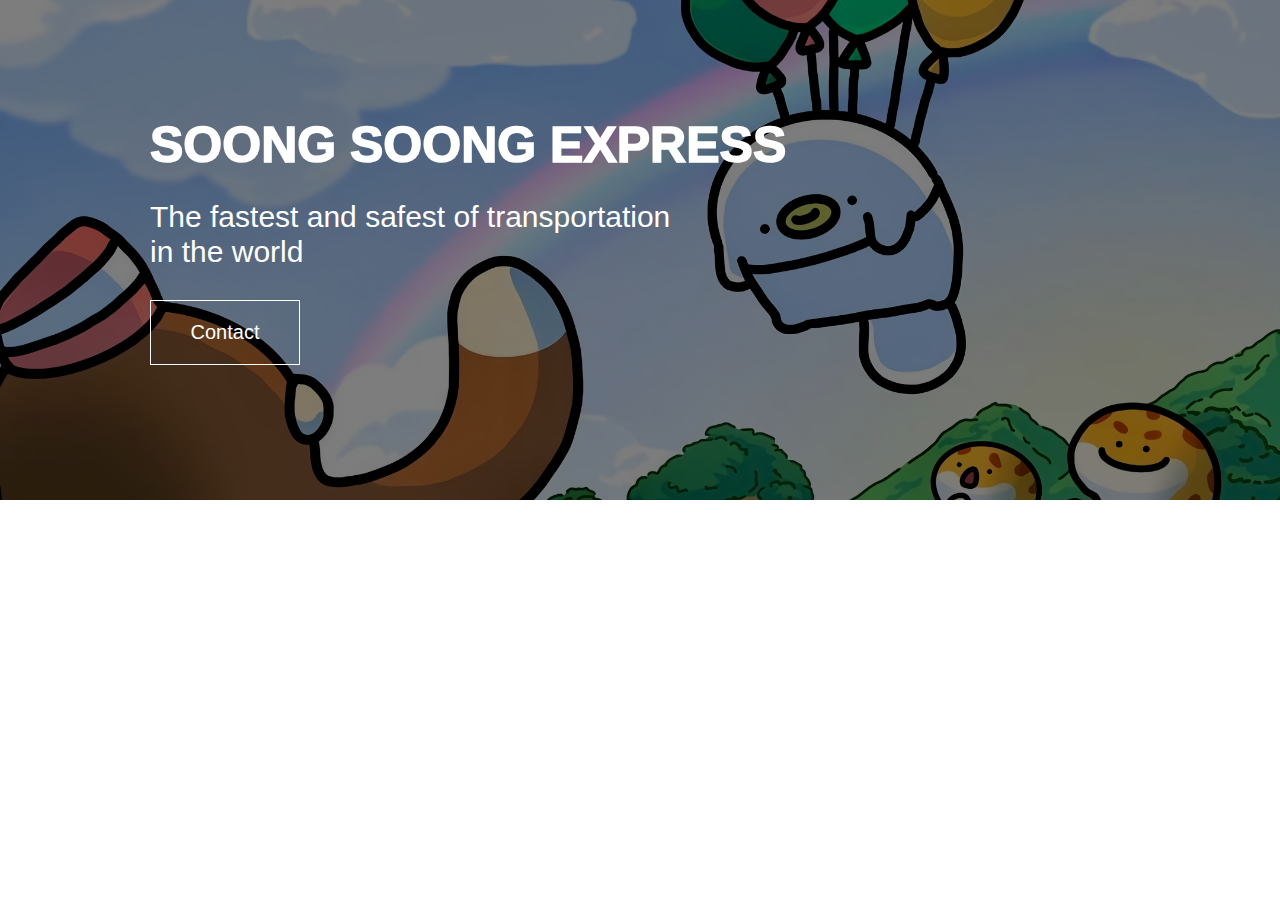
<file: index.html>
<!DOCTYPE html>
<html lang="kor">
<head>
    <meta charset="UTF-8">
    <title>Document</title>
    <link href="css/nomalize.css" rel="stylesheet">
    <link href="css/main.css" rel="stylesheet">
</head>
<body>
    <div class="main-background">
        
        <div class="cover-background">
            <div class="banner-contents">
                <h4 class="main-title">SOONG SOONG EXPRESS</h4>
                <p class="main-contents">The fastest and safest of transportation in the world</p>
                <button type="submit" name="clicktime" class="text-box" id="cbtn">Contact</button>
            </div>
<!--        <div class="additional-box">-->
<!--            Let's travel the OGU WORLD!-->
<!--        </div>-->
            <div class="form-background" id="overlay" style="display: none">
                <div class="form-area" id="form">
                    <form>
                        <h3 style="margin-top: 0px;">Contact us</h3>
                        <h4>Your Email</h4>
                        <input type="text" placeholder="email@example.com" name="email">
                        <div style="float: left; width: 50%">
                            <h4>First name</h4>
                            <input type="text" style="width: 95%;" placeholder="Given name" name="first-name">
                        </div>
                        <div style="float: left; width: 50%">
                            <h4 style="margin-left: 5%;">Last name</h4>
                            <input type="text" style="margin-left: 5%; width: 95%;" placeholder="Family name" name="last-name">
                        </div>
                        <h4 style="display: inline-block; clear: both;">Message</h4>
                        <textarea style="height: 150px; resize: none;" placeholder="Leave a comment here." name="message"></textarea>
                        <input id="sub" type="checkbox" style="float: left; margin-top: 22px;" name="subscribe">
                        <label for="sub" style="float: left; margin-left: 5px;">Subscribe</label>
                        <input type="button" value="SEND" style="margin-top: 10px; float: right; cursor: pointer;" name="send" id="sbtn">
                    </form>
                  </div>
            </div>
        </div>
    </div>
    
</body>

<script>
    var cbtn = document.getElementById('cbtn');
    var overlay = document.getElementById('overlay');
    var sbtn = document.getElementById('sbtn');
    
    cbtn.onclick = function() {
        overlay.style.display = 'block';
    }
    
    sbtn.onclick = function() {
        overlay.style.display = 'none';
    }
    
    window.onclick = function(e) {
    if(e.target == overlay) {
    document.getElementById('overlay').style.display = 'none';
        }
    }

    
</script>
</html>
</file>
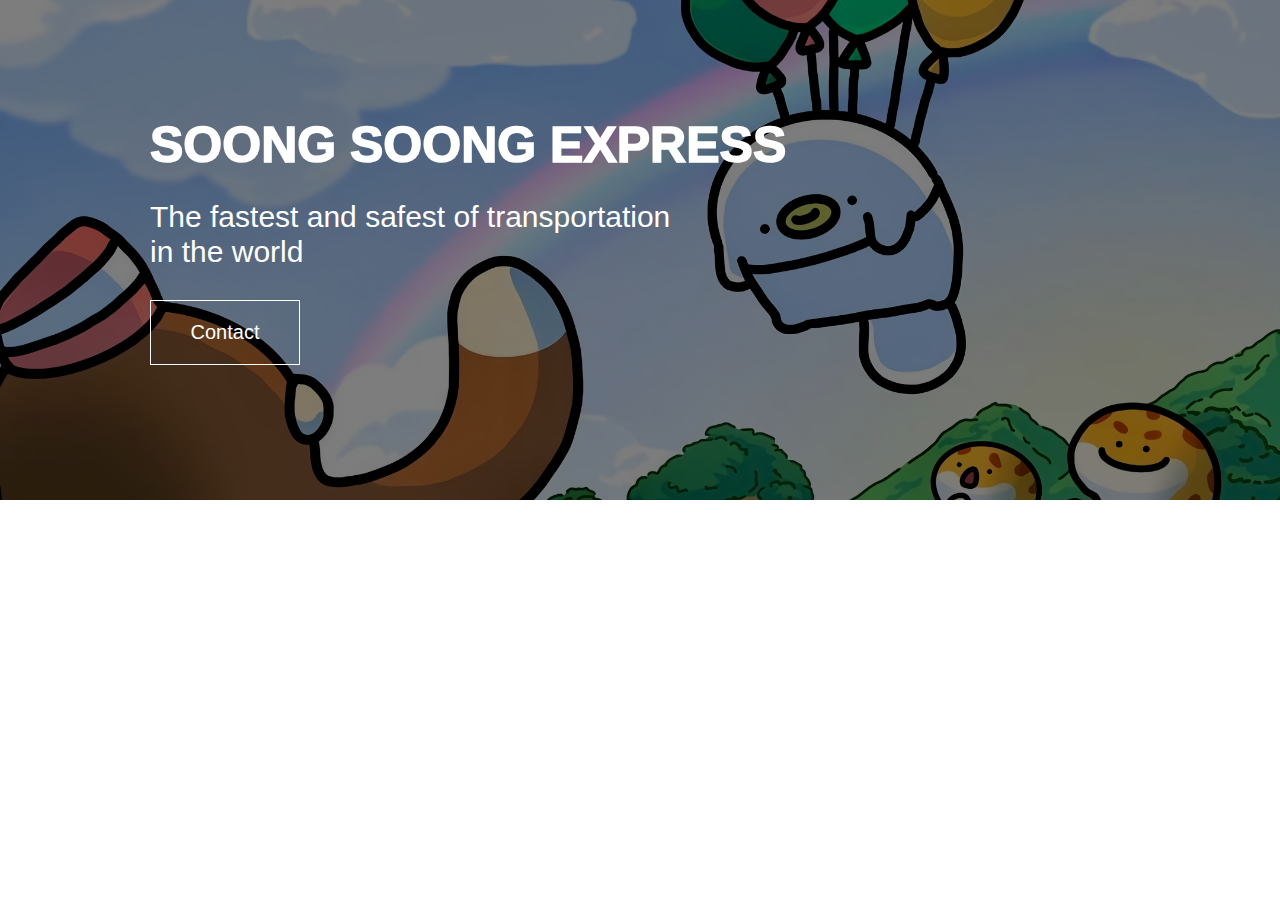
<file: layout2.html>
<!DOCTYPE html>
<html lang="kor">
<head>
    <meta charset="UTF-8">
    <title>Document</title>
    <link href="css/nomalize.css" rel="stylesheet">
    <link href="css/main.css" rel="stylesheet">
</head>
<body>
    <div class="main-background">
        
        <div class="cover-background">
            <div class="banner-contents">
                <h4 class="main-title">SOONG SOONG EXPRESS</h4>
                <p class="main-contents">The fastest and safest of transportation in the world</p>
                <button type="submit" name="clicktime" class="text-box" id="cbtn">Contact</button>
            </div>
<!--        <div class="additional-box">-->
<!--            Let's travel the OGU WORLD!-->
<!--        </div>-->
            <div class="form-background" id="overlay" style="display: none">
                <div class="form-area" id="form">
                    <form>
                        <h3 style="margin-top: 0px;">Contact us</h3>
                        <h4>Your Email</h4>
                        <input type="text" placeholder="email@example.com" name="email">
                        <div style="float: left; width: 50%">
                            <h4>First name</h4>
                            <input type="text" style="width: 95%;" placeholder="Given name" name="first-name">
                        </div>
                        <div style="float: left; width: 50%">
                            <h4 style="margin-left: 5%;">Last name</h4>
                            <input type="text" style="margin-left: 5%; width: 95%;" placeholder="Family name" name="last-name">
                        </div>
                        <h4 style="display: inline-block; clear: both;">Message</h4>
                        <textarea style="height: 150px; resize: none;" placeholder="Leave a comment here." name="message"></textarea>
                        <input id="sub" type="checkbox" style="float: left; margin-top: 22px;" name="subscribe">
                        <label for="sub" style="float: left; margin-left: 5px;">Subscribe</label>
                        <input type="button" value="SEND" style="margin-top: 10px; float: right; cursor: pointer;" name="send" id="sbtn">
                    </form>
                  </div>
            </div>
        </div>
    </div>
    
</body>

<script>
    var cbtn = document.getElementById('cbtn');
    var overlay = document.getElementById('overlay');
    var sbtn = document.getElementById('sbtn');
    
    cbtn.onclick = function() {
        overlay.style.display = 'block';
    }
    
    sbtn.onclick = function() {
        overlay.style.display = 'none';
    }
    
    window.onclick = function(e) {
    if(e.target == overlay) {
    document.getElementById('overlay').style.display = 'none';
        }
    }

    
</script>
</html>
</file>
<file: css/main.css>
h3 {
    font-family: 'Spoqa Han Sans Neo', sans-serif;
    font-weight: 500;
    font-size: 22px;
}

h4 {
    font-family: 'Spoqa Han Sans Neo', sans-serif;
    font-weight: 100;
    font-size: 14px;
    margin-bottom: 5px;
}

p {
    font-family: 'Spoqa Han Sans Neo', sans-serif;
    font-weight: 100;
}

.defaultfont {
    font-family: 'Spoqa Han Sans Neo', sans-serif;
    font-size: 16px;
    text-align: center;
}

.defaultimage {
    width: 100px;
    display: block;
    margin-left: auto;
    margin-right: auto;
}
.box {
    width: 100px;
    background: cadetblue;
    margin: 10px;
    padding: 40px;
    border-radius: 5px;
    margin-left: auto;
    margin-right: auto;
    font-size: 10px;
    color: white;
}

.container {
    width: 800px;
    font-size: 0px;
    font-family: 'Spoqa Han Sans Neo', sans-serif;
    text-align: center;
    display: block;
    margin-right: auto;
    margin-left: auto;
}

.title {
    width: 100%;
    height: 30%;
/*    background: aquamarine;*/
    text-align: left;
    display: inline-block;
}

.content {
    width: 75%;
    height: 200px;
/*    background: cornflowerblue;*/
    display: inline-block;
    vertical-align: top;
}

.thumbnail {
    width: 25%;
    height: 200px;
    background: coral;
    font-size: 10px;
    display: inline-block;
}

.contents {
    width: 100%;
    height: 70%;
    display: inline-block;
/*    background: grey;*/
    text-align: left;
}

.profile {
    width: 100%;
    height: 100%;
    object-fit: cover;
}

.box-profile {
    width: 40px;
    height: 40px;
    border-radius: 70%;
    overflow: hidden;
    display: inline-block;
    vertical-align: top;
    margin: 10px;
}

.h3 {
    font-size: 14px;
    font-weight: 300;
    margin-top: 5px;
    margin-bottom: 0px;
}

.h4 {
    font-size: 11px;
    font-weight: 300;
    color: grey;
    margin-top: 0px;
    margin-bottom: 0px;
}

.profile-name {
    width: 60%;
    display: inline-block;
    vertical-align: left;
    padding: 0px;
    margin-top: 10px;
    margin-bottom: 10px;
}

.time {
    height: 40%;
    display: inline-block;
    vertical-align: bottom;
    margin-left: 10px;
    padding: 0px;
}

.h2 {
    font-size: 16px;
    margin-bottom: 10px;
    
    padding-left: 10px;
    padding-right: 10px;
}

.p {
    font-size:14px;
    color: grey;
    padding-left: 10px;
    padding-right: 20px;
}

.thumbnail-image {
    
    width: 100%;
    height: 100%;
    object-fit: cover;
}

.box3 {
    width: 30px;
    height: 30px;
    background: rgba(0, 0, 0, 0.7);
    float: right;
}

.thumbnail-box {
    display: block;
}

.navbar>li{
    display: inline-block;
    width: 60px;
    text-align: center;
    color: #eee;
    padding: 15px;
}

.navbar a {
    font-size: 16px;
    text-decoration: none;
    color: black;
}

.navbar {
    font-family: 'Spoqa Han Sans Neo', sans-serif;
    text-align: center;
    display: block;
    margin-right: auto;
    margin-left: auto;
    border-bottom: 1px solid #eee;
    margin-top: 0px;
}

.main-background {
    width: 100%;
    height: 500px;
    background-image: url(../img/babyogu_balloon_x2.png);
    background-size: cover;
    background-repeat: no-repeat;
    background-position: center;
}

.main-title {
    font-family: 'Spoqa Han Sans Neo', sans-serif;
    color: white;
    font-size: 50px;
    font-weight: 1000;
    position: absolute;
    top: 50px;
    left: 150px;
}

.cover-background {
    width: 100%;
    height: 100%;
    background-color: rgba(0,0,0,0.5);
    float: left;
}

.main-contents {
    font-family: 'Spoqa Han Sans Neo', sans-serif;
    color: white;
    font-size: 30px;
    font-weight: 100;
    width: 550px;
    position: absolute;
    top: 170px;
    left: 150px;
}

.text-box {
    font-family: 'Spoqa Han Sans Neo', sans-serif;
    color: white;
    font-size: 20px;
    font-weight: 200;
    width: 150px;
    border: 1px solid white;
    padding: 20px;
    text-align: center;
    background-color: rgba(0,0,0,0);
    position: absolute;
    top: 300px;
    left: 150px;
    cursor: pointer;
}

.banner-contents {
    position: relative;
}

.additional-box {
    font-family: 'Spoqa Han Sans Neo', sans-serif;
    color: white;
    font-size: 50px;
    text-align: center;
    position: fixed;
    left: 0px;
    right: 0px;
    margin: auto;
    width: 800px;
    top: 430px;
    height: 60px;
    border-radius: 15px;
    padding: 40px;
    background-color: rgba(0,0,0,0.5)
}

div {
    box-sizing: border-box;
}

body {
    margin: 0px;
}
.form-area {
    position: absolute;
    top: 50px;
    right: 0px;
    left: 0px;
    margin: auto;
    width: 500px;
    padding: 40px;
    background-color: white;
}

input, textarea {
    font-family: 'Spoqa Han Sans Neo', sans-serif;
}

input[type=text], textarea {
    padding: 8px;
    padding-left: 12px;
    padding-right: 12px;
    border: 1px solid #eee;
    border-radius: 4px;
    width: 100%;
    box-sizing: border-box;
    font-weight: 100;
}

input[type=button] {
    padding: 8px;
    padding-left: 20px;
    padding-right: 20px;
    border-radius: 4px;
    width: 120px;
    color: white;
    background-color: orange;
    border: 0px;
    font-size: 14px;
    font-weight: 500;
}

label {
    font-family: 'Spoqa Han Sans Neo', sans-serif;
    font-weight: 100;
    font-size: 14px;
    margin-top: 20px;
    margin-bottom: 5px;
}

.form-background {
    background-color: rgba(0,0,0,0.7);
    position: absolute;
    top: 0px;
    width: 100%;
    height: 100%;
}
</file>
<file: css/nomalize.css>
/*! normalize.css v8.0.1 | MIT License | github.com/necolas/normalize.css */

/* Document
   ========================================================================== */

/**
 * 1. Correct the line height in all browsers.
 * 2. Prevent adjustments of font size after orientation changes in iOS.
 */

html {
  line-height: 1.15; /* 1 */
  -webkit-text-size-adjust: 100%; /* 2 */
}

/* Sections
   ========================================================================== */

/**
 * Remove the margin in all browsers.
 */

body {
  margin: 0;
}

/**
 * Render the `main` element consistently in IE.
 */

main {
  display: block;
}

/**
 * Correct the font size and margin on `h1` elements within `section` and
 * `article` contexts in Chrome, Firefox, and Safari.
 */

h1 {
  font-size: 2em;
  margin: 0.67em 0;
}

/* Grouping content
   ========================================================================== */

/**
 * 1. Add the correct box sizing in Firefox.
 * 2. Show the overflow in Edge and IE.
 */

hr {
  box-sizing: content-box; /* 1 */
  height: 0; /* 1 */
  overflow: visible; /* 2 */
}

/**
 * 1. Correct the inheritance and scaling of font size in all browsers.
 * 2. Correct the odd `em` font sizing in all browsers.
 */

pre {
  font-family: monospace, monospace; /* 1 */
  font-size: 1em; /* 2 */
}

/* Text-level semantics
   ========================================================================== */

/**
 * Remove the gray background on active links in IE 10.
 */

a {
  background-color: transparent;
}

/**
 * 1. Remove the bottom border in Chrome 57-
 * 2. Add the correct text decoration in Chrome, Edge, IE, Opera, and Safari.
 */

abbr[title] {
  border-bottom: none; /* 1 */
  text-decoration: underline; /* 2 */
  text-decoration: underline dotted; /* 2 */
}

/**
 * Add the correct font weight in Chrome, Edge, and Safari.
 */

b,
strong {
  font-weight: bolder;
}

/**
 * 1. Correct the inheritance and scaling of font size in all browsers.
 * 2. Correct the odd `em` font sizing in all browsers.
 */

code,
kbd,
samp {
  font-family: monospace, monospace; /* 1 */
  font-size: 1em; /* 2 */
}

/**
 * Add the correct font size in all browsers.
 */

small {
  font-size: 80%;
}

/**
 * Prevent `sub` and `sup` elements from affecting the line height in
 * all browsers.
 */

sub,
sup {
  font-size: 75%;
  line-height: 0;
  position: relative;
  vertical-align: baseline;
}

sub {
  bottom: -0.25em;
}

sup {
  top: -0.5em;
}

/* Embedded content
   ========================================================================== */

/**
 * Remove the border on images inside links in IE 10.
 */

img {
  border-style: none;
}

/* Forms
   ========================================================================== */

/**
 * 1. Change the font styles in all browsers.
 * 2. Remove the margin in Firefox and Safari.
 */

button,
input,
optgroup,
select,
textarea {
  font-family: inherit; /* 1 */
  font-size: 100%; /* 1 */
  line-height: 1.15; /* 1 */
  margin: 0; /* 2 */
}

/**
 * Show the overflow in IE.
 * 1. Show the overflow in Edge.
 */

button,
input { /* 1 */
  overflow: visible;
}

/**
 * Remove the inheritance of text transform in Edge, Firefox, and IE.
 * 1. Remove the inheritance of text transform in Firefox.
 */

button,
select { /* 1 */
  text-transform: none;
}

/**
 * Correct the inability to style clickable types in iOS and Safari.
 */

button,
[type="button"],
[type="reset"],
[type="submit"] {
  -webkit-appearance: button;
}

/**
 * Remove the inner border and padding in Firefox.
 */

button::-moz-focus-inner,
[type="button"]::-moz-focus-inner,
[type="reset"]::-moz-focus-inner,
[type="submit"]::-moz-focus-inner {
  border-style: none;
  padding: 0;
}

/**
 * Restore the focus styles unset by the previous rule.
 */

button:-moz-focusring,
[type="button"]:-moz-focusring,
[type="reset"]:-moz-focusring,
[type="submit"]:-moz-focusring {
  outline: 1px dotted ButtonText;
}

/**
 * Correct the padding in Firefox.
 */

fieldset {
  padding: 0.35em 0.75em 0.625em;
}

/**
 * 1. Correct the text wrapping in Edge and IE.
 * 2. Correct the color inheritance from `fieldset` elements in IE.
 * 3. Remove the padding so developers are not caught out when they zero out
 *    `fieldset` elements in all browsers.
 */

legend {
  box-sizing: border-box; /* 1 */
  color: inherit; /* 2 */
  display: table; /* 1 */
  max-width: 100%; /* 1 */
  padding: 0; /* 3 */
  white-space: normal; /* 1 */
}

/**
 * Add the correct vertical alignment in Chrome, Firefox, and Opera.
 */

progress {
  vertical-align: baseline;
}

/**
 * Remove the default vertical scrollbar in IE 10+.
 */

textarea {
  overflow: auto;
}

/**
 * 1. Add the correct box sizing in IE 10.
 * 2. Remove the padding in IE 10.
 */

[type="checkbox"],
[type="radio"] {
  box-sizing: border-box; /* 1 */
  padding: 0; /* 2 */
}

/**
 * Correct the cursor style of increment and decrement buttons in Chrome.
 */

[type="number"]::-webkit-inner-spin-button,
[type="number"]::-webkit-outer-spin-button {
  height: auto;
}

/**
 * 1. Correct the odd appearance in Chrome and Safari.
 * 2. Correct the outline style in Safari.
 */

[type="search"] {
  -webkit-appearance: textfield; /* 1 */
  outline-offset: -2px; /* 2 */
}

/**
 * Remove the inner padding in Chrome and Safari on macOS.
 */

[type="search"]::-webkit-search-decoration {
  -webkit-appearance: none;
}

/**
 * 1. Correct the inability to style clickable types in iOS and Safari.
 * 2. Change font properties to `inherit` in Safari.
 */

::-webkit-file-upload-button {
  -webkit-appearance: button; /* 1 */
  font: inherit; /* 2 */
}

/* Interactive
   ========================================================================== */

/*
 * Add the correct display in Edge, IE 10+, and Firefox.
 */

details {
  display: block;
}

/*
 * Add the correct display in all browsers.
 */

summary {
  display: list-item;
}

/* Misc
   ========================================================================== */

/**
 * Add the correct display in IE 10+.
 */

template {
  display: none;
}

/**
 * Add the correct display in IE 10.
 */

[hidden] {
  display: none;
}
</file>
